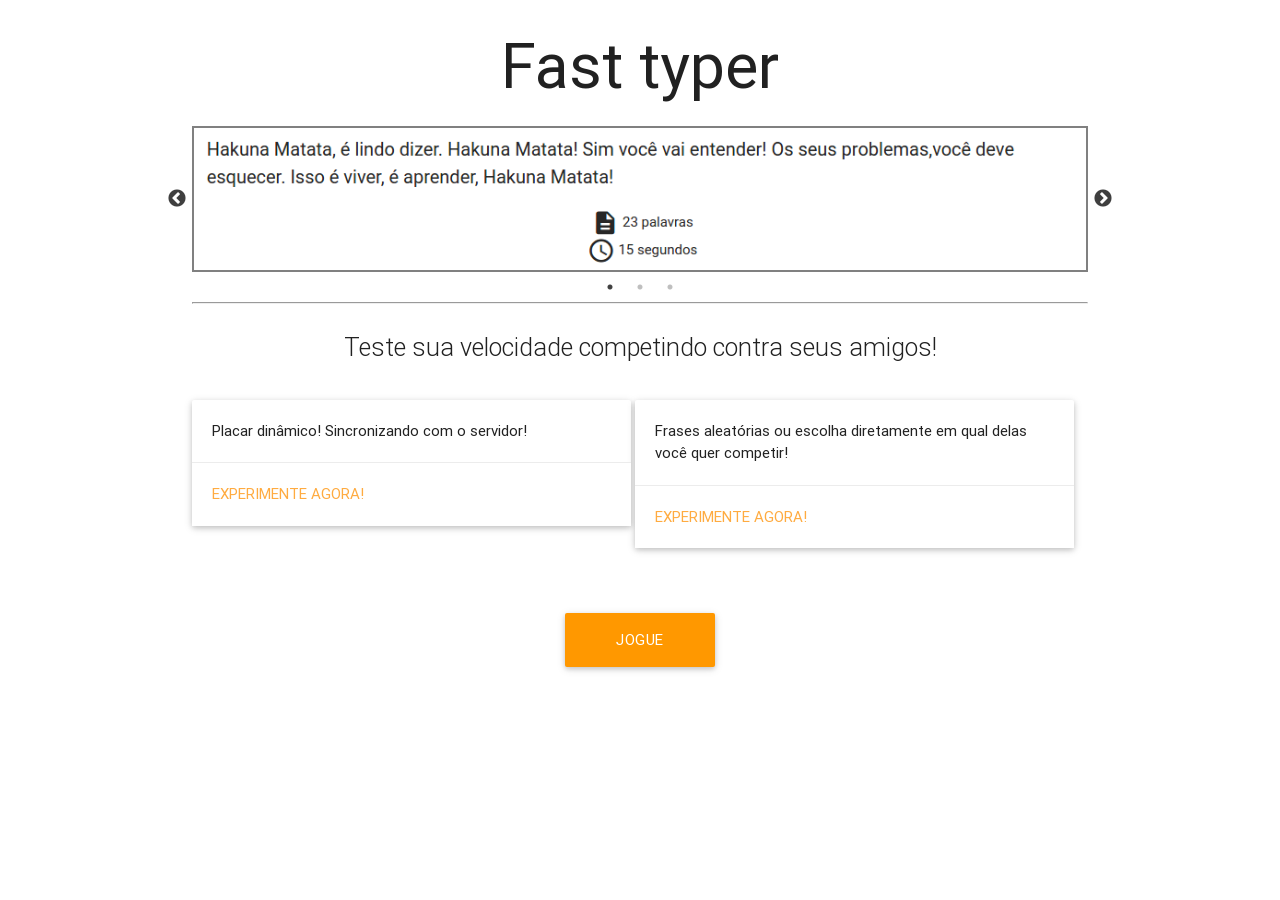
<file: public/index.html>
<!DOCTYPE html>
<html lang="en">

<head>
    <meta charset="UTF-8">
    <title>Fast Typer</title>
    <!--Import materialize.css-->
    <link rel="stylesheet" href="css/libs/materialize.min.css">
    <!-- Import Google Material Icons -->
    <link href="css/libs/google-fonts.css" rel="stylesheet">
    <link rel="stylesheet" type="text/css" href="slick/slick.css" />
    <link rel="stylesheet" type="text/css" href="slick/slick-theme.css" />
    <link href="css/index.css" rel="stylesheet">
</head>

<body>
    <section class="container">
        <h1 class="center titulo header">Fast typer</h1>
        <div class="slider">
            <img src="img/slide1.png" class="imagem-jogo">
            <img src="img/slide2.png" class="imagem-jogo">
            <img src="img/slide3.png" class="imagem-jogo">
        </div>
        <hr>
        <p class="flow-text center">Teste sua velocidade competindo contra seus amigos!</p>
        <div class="card">
            <div class="card-image">
                <!-- <img src="images/sample-1.jpg"> -->
            </div>
            <div class="card-content">
                <p>Placar dinâmico! Sincronizando com o servidor!</p>
            </div>
            <div class="card-action">
                <a href="principal.html">Experimente agora!</a>
            </div>
        </div>
        <div class="card">
            <div class="card-image">
                <!-- <img src="img/sl.jpg"> -->
            </div>
            <div class="card-content">
                <p>Frases aleatórias ou escolha diretamente em qual delas você quer competir!</p>
            </div>
            <div class="card-action">
                <a href="principal.html">Experimente agora!</a>
            </div>
        </div>

        <a class="waves-effect waves-light btn-large orange" id="botao-jogue" href="principal.html">Jogue agora!</a>

    </section>

    <script src="js/jquery.js"></script>
    <script src="slick/slick.min.js"></script>
    <script src="js/slider.js"></script>
    <script type="text/javascript" src="slick/slick.min.js"></script>


</body>

</html>
</file>
<file: public/css/libs/google-fonts.css>
/* fallback */
@font-face {
  font-family: 'Material Icons';
  font-style: normal;
  font-weight: 400;
  src: local('../../fonts/Material Icons'), local('../../fonts/MaterialIcons-Regular'), url(https://fonts.gstatic.com/s/materialicons/v17/2fcrYFNaTjcS6g4U3t-Y5ZjZjT5FdEJ140U2DJYC3mY.woff2) format('woff2');
}

.material-icons {
  font-family: 'Material Icons';
  font-weight: normal;
  font-style: normal;
  font-size: 24px;
  line-height: 1;
  letter-spacing: normal;
  text-transform: none;
  display: inline-block;
  white-space: nowrap;
  word-wrap: normal;
  direction: ltr;
  -webkit-font-feature-settings: 'liga';
  -webkit-font-smoothing: antialiased;
}
</file>
<file: public/css/index.css>
.card {
    width: 49%;
    display: inline-block;
    vertical-align: top;
}

#botao-jogue {
    width: 150px;
    display: block;
    margin: 50px auto;
}

.imagem-jogo {
    border: 2px solid gray;
}

.slider {
    height: auto;
}

.slick-next:before,
.slick-prev:before {
    color: black;
}
</file>
